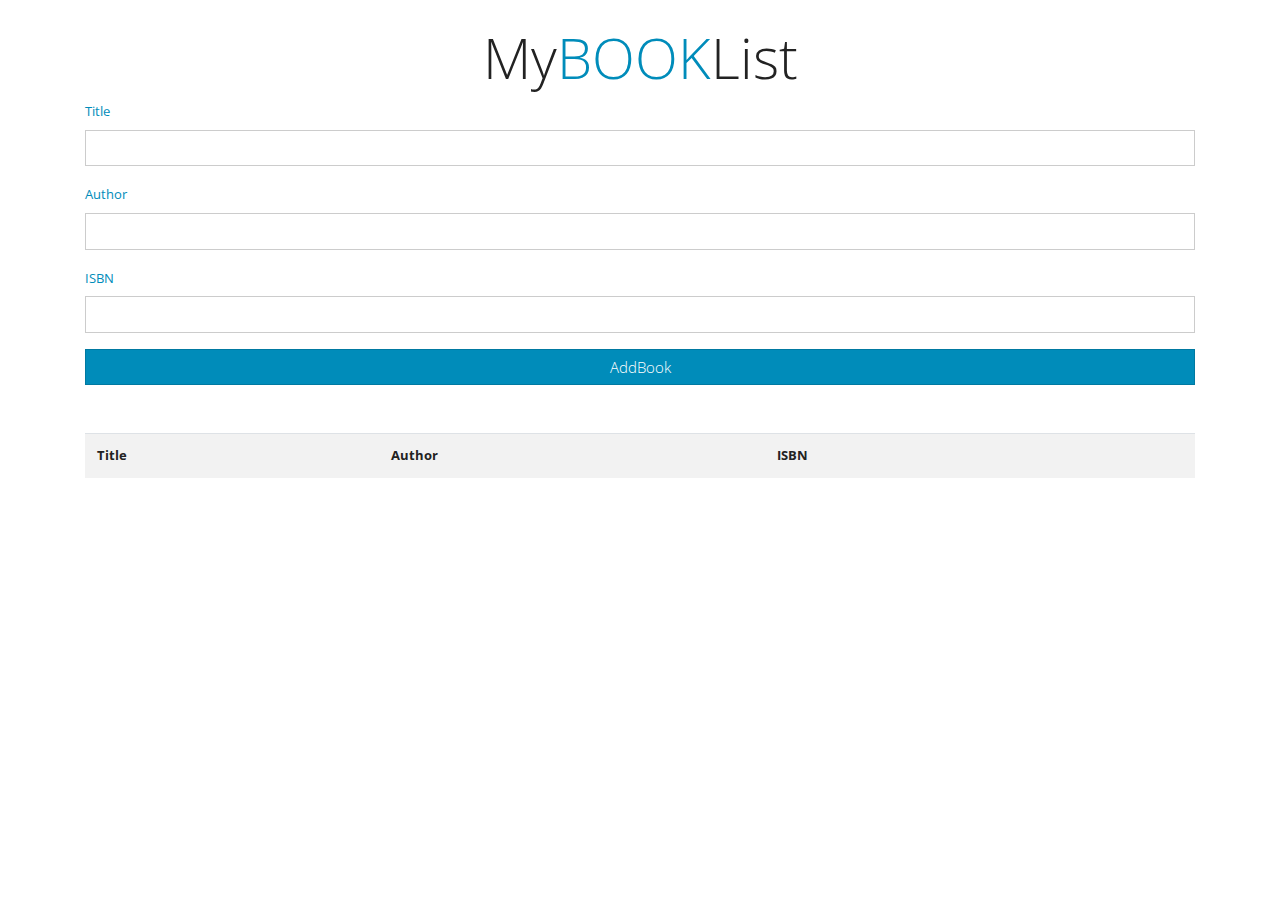
<file: booklist js/index.html>
<!DOCTYPE html>
<html lang="en">
<head>
    <meta charset="UTF-8">
    <meta name="viewport" content="width=device-width, initial-scale=1.0">
    <meta http-equiv="X-UA-Compatible" content="ie=edge">
    <title>BookApp</title>
    <link rel="icon" href="book.png" type="image/gif">
   <link rel="stylesheet" href="https://cdnjs.cloudflare.com/ajax/libs/font-awesome/4.7.0/css/font-awesome.min.css">

    <link rel="stylesheet" href="bootstrap.min.css">


</head>
<body>
    <div class="container mt-4">
        <h1 class="display-4 text-center">
            My<span class="text-primary">BOOK</span>List
        </h1>

        <form id="book-form">

            <div class="form-group">
            <label  for="title" class="text-primary">Title</label>
            <input type="text" id="title" class="form-control">
            </div>


            <div class="form-group">
            <label for="author" class="text-primary">Author</label>
            <input type="text" id="author" class="form-control">
            </div>



            <div class="form-group">
            <label for="isbn" class="text-primary">ISBN</label>
            <input type="text" id="isbn" class="form-control">
            </div>

            <input type="submit" class="btn btn-primary  btn-block" value="AddBook">

        </form>

        <table class="table table-striped mt-5">
            <thread>
                <tr>
                    <th>Title</th>
                    <th>Author</th>
                    <th>ISBN</th>
                    <th></th>
                </tr>
            </thread>

            <tbody id="book-list"></tbody>

        </table>
    </div>

    <script src="app.js"></script>
</body>
</html>
</file>
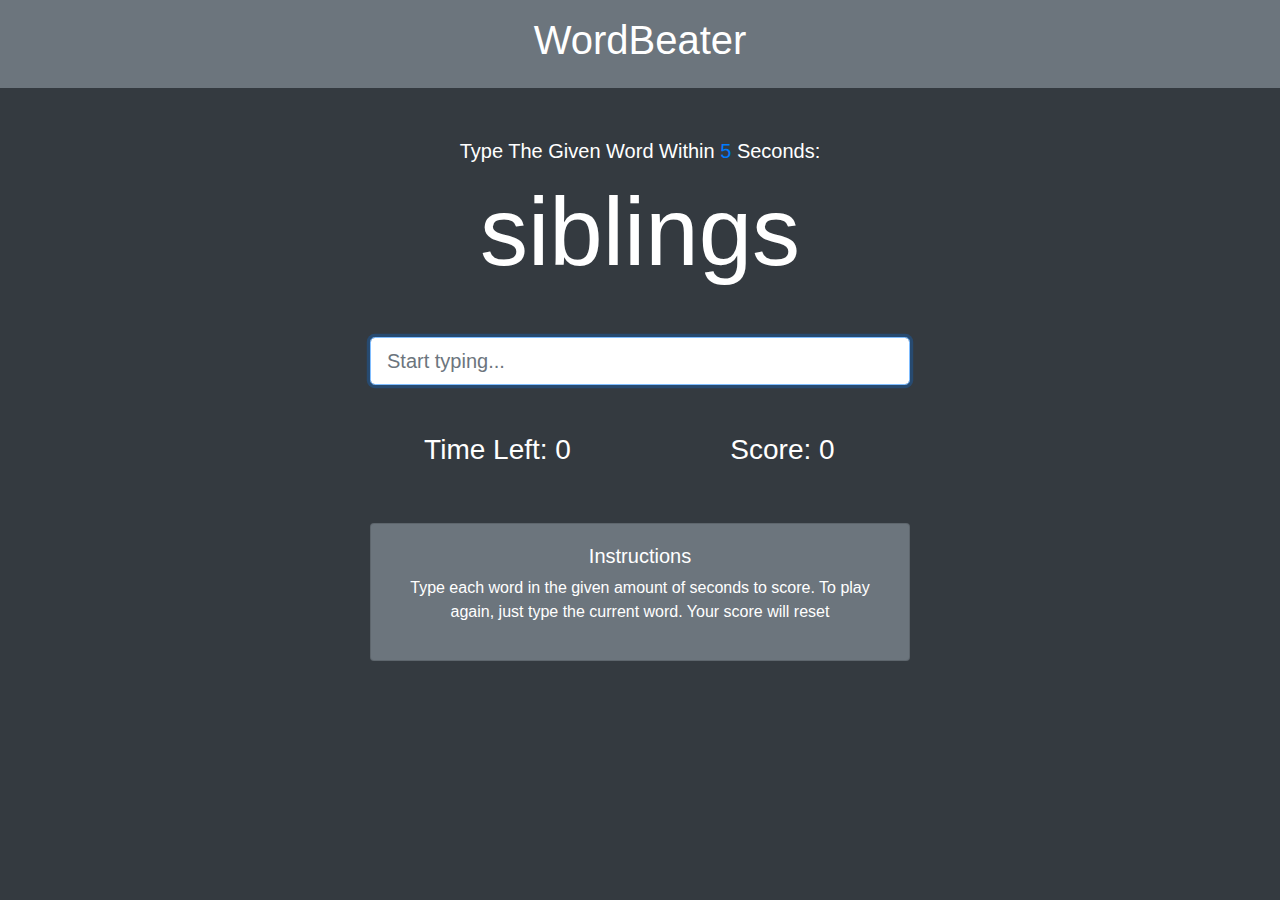
<file: typing/index.html>
<!DOCTYPE html>
<html lang="en">

<head>
  <meta charset="UTF-8">
  <meta name="viewport" content="width=device-width, initial-scale=1.0">
  <meta http-equiv="X-UA-Compatible" content="ie=edge">
  <title>WordBeater</title>

  <link rel="stylesheet" href="https://maxcdn.bootstrapcdn.com/bootstrap/4.3.1/css/bootstrap.min.css">
  <script src="https://ajax.googleapis.com/ajax/libs/jquery/3.4.1/jquery.min.js"></script>
  <script src="https://cdnjs.cloudflare.com/ajax/libs/popper.js/1.14.7/umd/popper.min.js"></script>
  <script src="https://maxcdn.bootstrapcdn.com/bootstrap/4.3.1/js/bootstrap.min.js"></script>

</head>

<body class="bg-dark text-white ">
  <header class="bg-secondary text-center p-3 mb-5">
    <h1>WordBeater</h1>
  </header>
  <div class="container text-center">

    <!-- Word & Input -->
    <div class="row">
      <div class="col-md-6 mx-auto">
        <p class="lead mb-2">Type The Given Word Within
          <span class="text-primary" id="seconds">5</span> Seconds:</p>
        <h2 class="display-1 mb-5" id="current-word">hello</h2>
        <input type="text" class="form-control form-control-lg" placeholder="Start typing..." id="word-input" autofocus>
        <h4 class="mt-3" id="message"></h4>


        
        <!-- Time & Score Columns -->
        <div class="row mt-5">
            <div class="col-md-6">
              <h3>Time Left:
                <span id="time">0</span>
              </h3>
            </div>
            <div class="col-md-6">
              <h3>Score:
                <span id="score">0</span>
              </h3>
            </div>
          </div>


             <!-- Instructions -->
        <div class="row mt-5">
            <div class="col-md-12">
              <div class="card card-body bg-secondary text-white">
                <h5>Instructions</h5>
                <p>Type each word in the given amount of seconds to score. To play again, just type the current word. Your score
                  will reset</p>
              </div>
            </div>
          </div>





      </div>
    </div>
  </div>

  <script src="main.js"></script>
</body>

</html>
</file>
